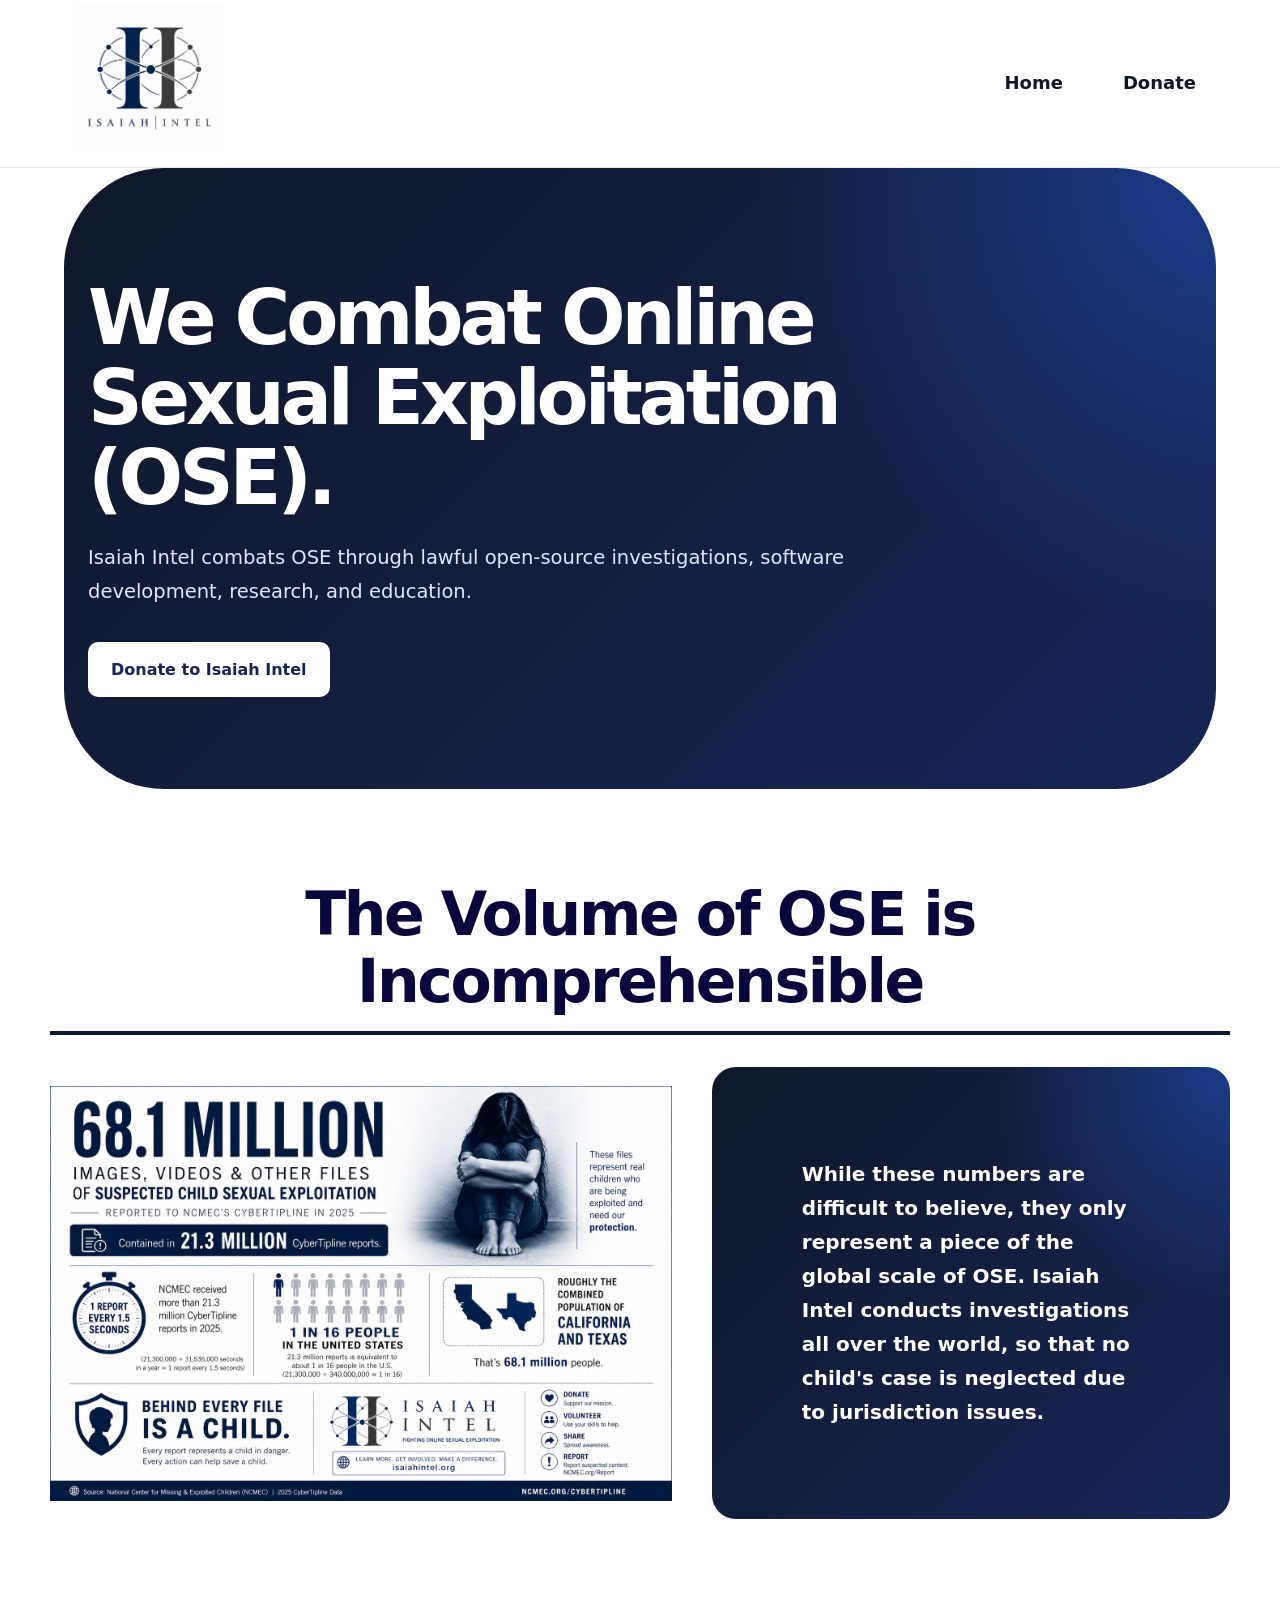
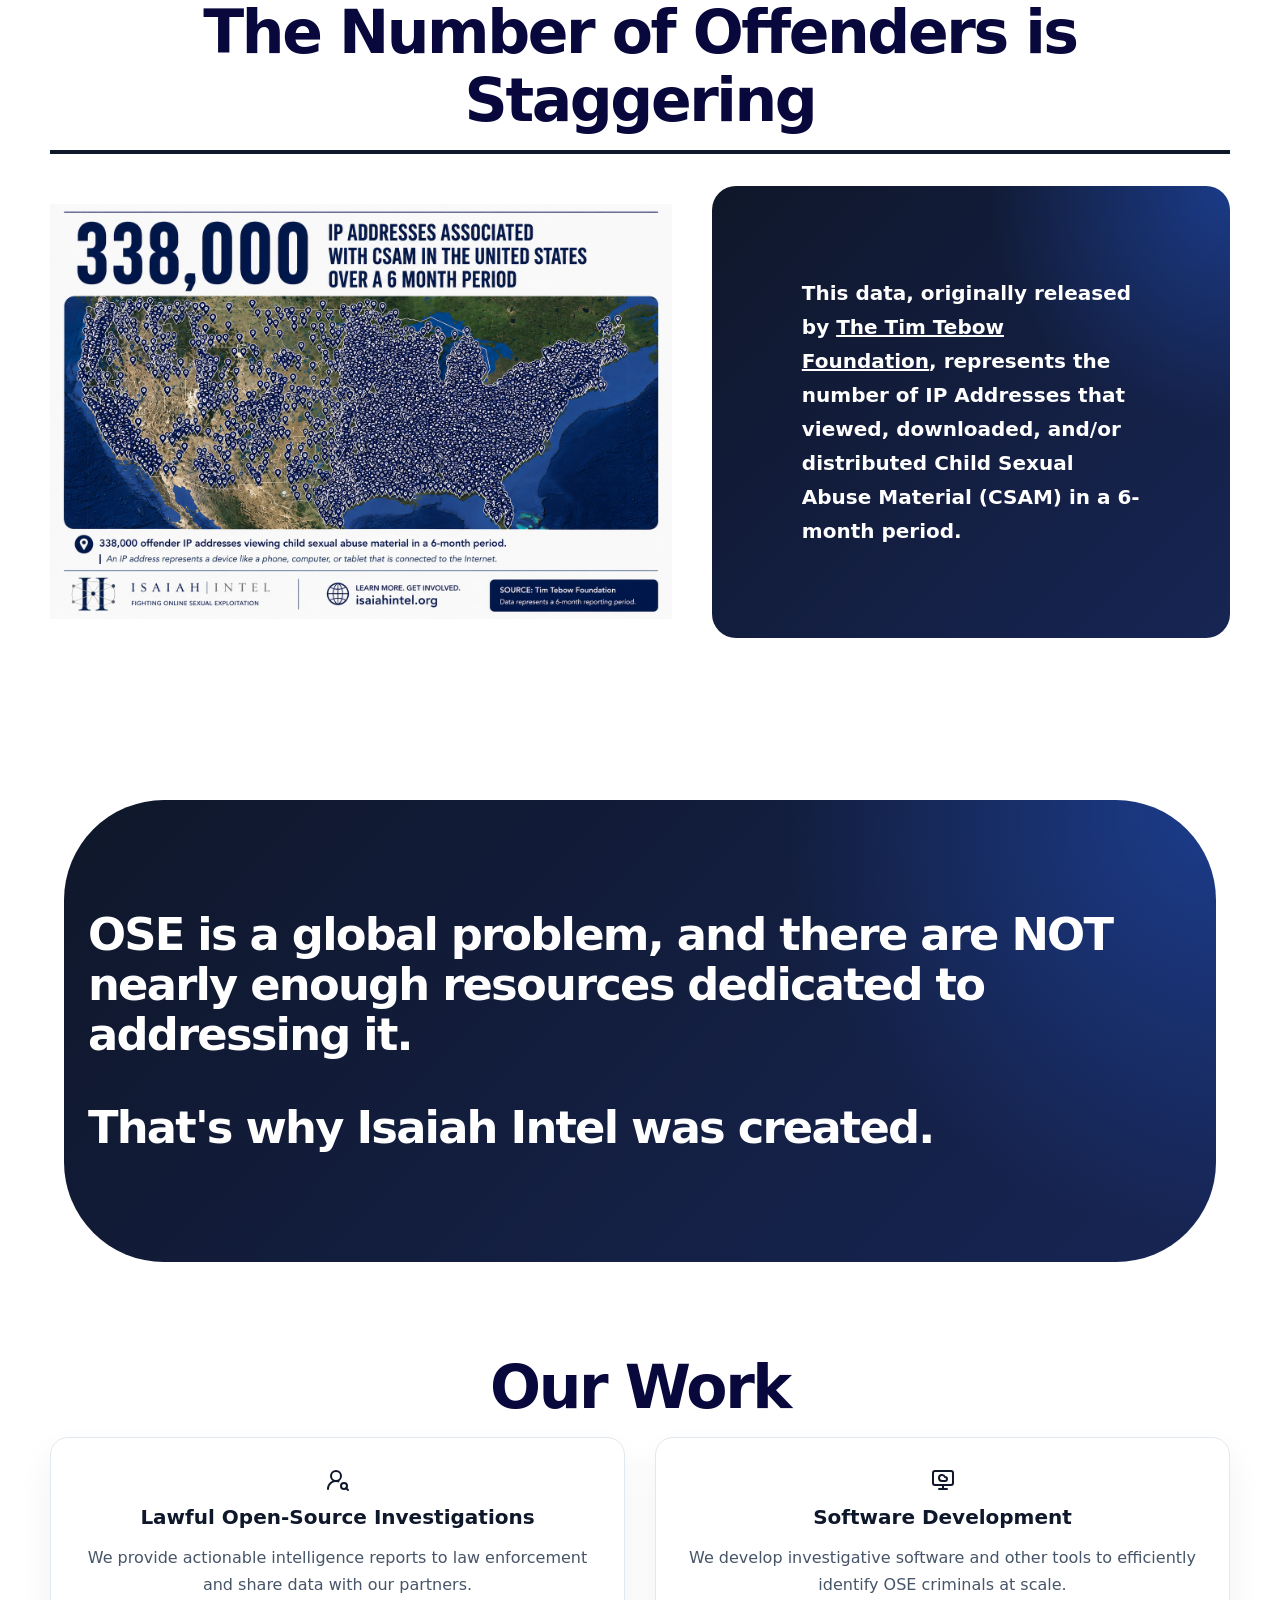
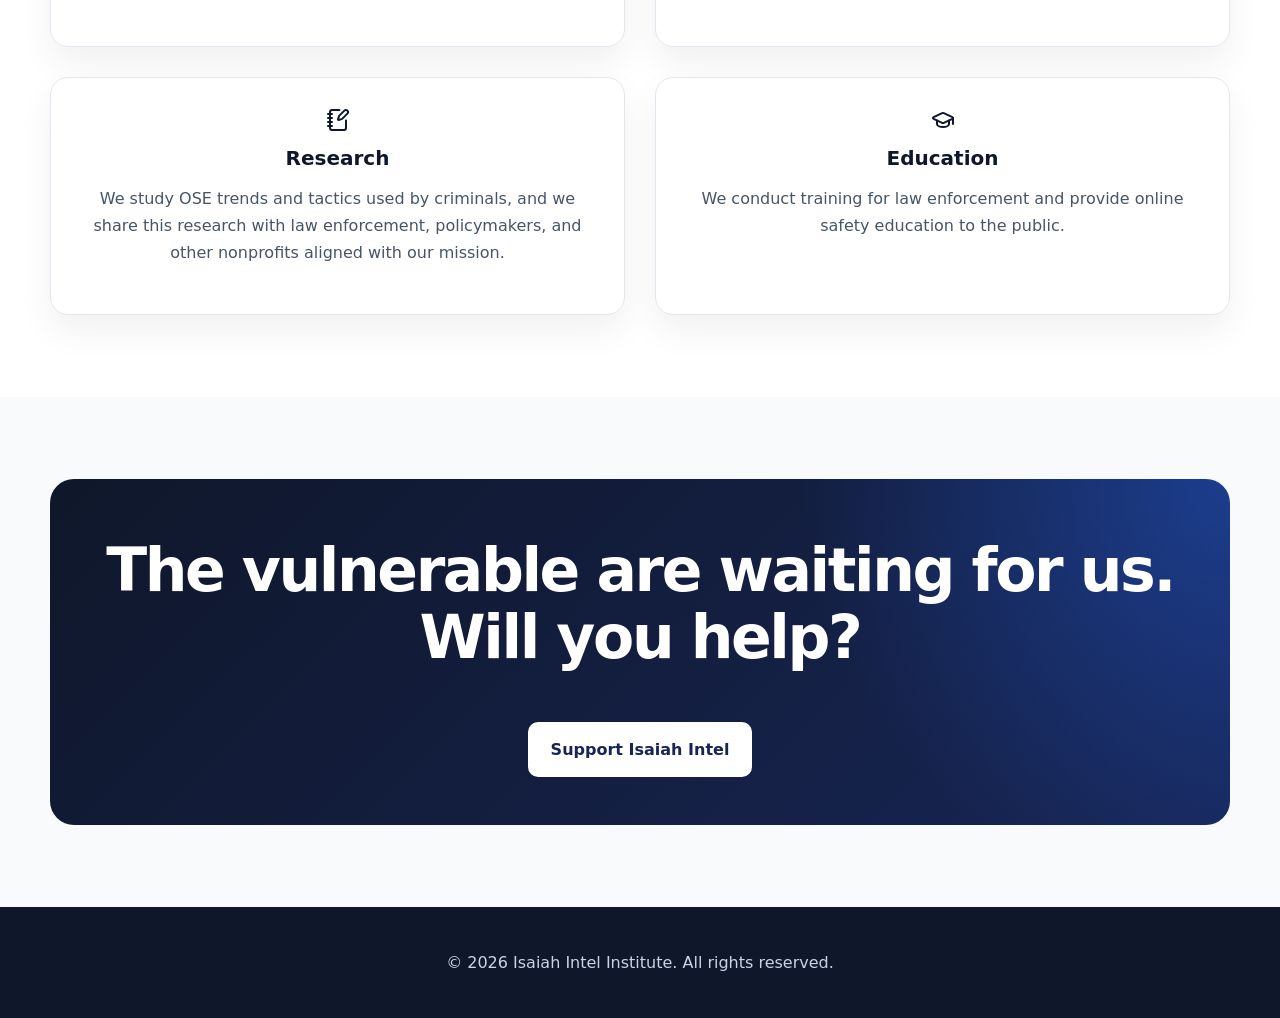
<file: index.html>
<!DOCTYPE html>
<html lang="en">
<head>
  <meta charset="UTF-8" />
  <meta name="viewport" content="width=device-width, initial-scale=1.0" />
  <title>Isaiah Intel | Fighting OSE</title>
  <link rel="stylesheet" href="styles.css" />
  <link rel="icon" type="image/png" href="img/ii_favicon.jpg">
</head>
<body>

<header class="navbar">
  <div class="nav-inner">
    <a class="logo" href="index.html">
      <img src="img/ii_logo.png" alt="Isaiah Intel Logo" class="logo-img" width="150" height="150">
    </a>
    <nav class="nav-links">
      <a href="index.html">Home</a>
      <a href="donate_temp.html">Donate</a>
    </nav>
  </div>
</header>

<section class="hero">
  <div class="hero-inner">
    <h1>We Combat Online Sexual Exploitation (OSE).</h1>
    <p>
      Isaiah Intel combats OSE through lawful open-source investigations, software development, research, and education.
    </p>
    <a href="donate_temp.html" class="btn">Donate to Isaiah Intel</a>
  </div>
</section>

<section class="section">
  <div class="container">

    <h2 class="problem-heading">The Volume of OSE is Incomprehensible</h2>
    
    <div class="problem-row">
        <div class="problem-image">
          <img 
            src="img/ncmec_2025_stats.png" 
            alt="68.1 million infographic"
          >
        </div>

        <div class="problem-text">
          <h3>While these numbers are difficult to believe, they only represent a piece of the global scale of OSE.
            Isaiah Intel conducts investigations all over the world, so that no child's case is neglected due to jurisdiction issues.
          </h3>
        </div>
    </div>
    
    <h2 class="problem-heading">The Number of Offenders is Staggering</h2>

    <div class="problem-row">
      <div class="problem-img">
        <img
          src="img/ii_red_dot_map.png"
          alt="red dot map"
        >
      </div>

      <div class="problem-text">
        <h3>This data, originally released by <a href="https://timtebowfoundation.org/" target="_blank">The Tim Tebow Foundation</a>, represents the number of IP Addresses that viewed, downloaded, and/or distributed Child Sexual Abuse Material (CSAM) in a 6-month period.</h3>
      </div>
    </div>
        

    </div>
</section>

<section class="hero">
  <div class="hero-inner">
    <h2>OSE is a global problem, and there are <strong>NOT</strong> nearly enough resources dedicated to addressing it.</h2>
    <br>
      <h2>That's why Isaiah Intel was created.</h2>
  </div>
</section>

<section class="section">
  <div class="container">
    <h2>Our Work</h2>

    <div class="card-grid">
      <div class="card">
        <svg xmlns="http://www.w3.org/2000/svg" width="24" height="24" viewBox="0 0 24 24" fill="none" stroke="currentColor" stroke-width="2" stroke-linecap="round" stroke-linejoin="round" class="lucide lucide-user-round-search-icon lucide-user-round-search"><circle cx="10" cy="8" r="5"/><path d="M2 21a8 8 0 0 1 10.434-7.62"/><circle cx="18" cy="18" r="3"/><path d="m22 22-1.9-1.9"/></svg>
        <h3>Lawful Open-Source Investigations</h3>
        <p>We provide actionable intelligence reports to law enforcement and share data with our partners.</p>
      </div>

      <div class="card">
        <svg xmlns="http://www.w3.org/2000/svg" width="24" height="24" viewBox="0 0 24 24" fill="none" stroke="currentColor" stroke-width="2" stroke-linecap="round" stroke-linejoin="round" class="lucide lucide-monitor-cloud-icon lucide-monitor-cloud"><path d="M11 13a3 3 0 1 1 2.83-4H14a2 2 0 0 1 0 4z"/><path d="M12 17v4"/><path d="M8 21h8"/><rect x="2" y="3" width="20" height="14" rx="2"/></svg>
        <h3>Software Development</h3>
        <p>We develop investigative software and other tools to efficiently identify OSE criminals at scale.</p>
      </div>

      <div class="card">
        <svg xmlns="http://www.w3.org/2000/svg" width="24" height="24" viewBox="0 0 24 24" fill="none" stroke="currentColor" stroke-width="2" stroke-linecap="round" stroke-linejoin="round" class="lucide lucide-notebook-pen-icon lucide-notebook-pen"><path d="M13.4 2H6a2 2 0 0 0-2 2v16a2 2 0 0 0 2 2h12a2 2 0 0 0 2-2v-7.4"/><path d="M2 6h4"/><path d="M2 10h4"/><path d="M2 14h4"/><path d="M2 18h4"/><path d="M21.378 5.626a1 1 0 1 0-3.004-3.004l-5.01 5.012a2 2 0 0 0-.506.854l-.837 2.87a.5.5 0 0 0 .62.62l2.87-.837a2 2 0 0 0 .854-.506z"/></svg>
        <h3>Research</h3>
        <p>We study OSE trends and tactics used by criminals, and we share this research with law enforcement, policymakers, and other nonprofits aligned with our mission.</p>        
      </div>

      <div class="card">
        <svg xmlns="http://www.w3.org/2000/svg" width="24" height="24" viewBox="0 0 24 24" fill="none" stroke="currentColor" stroke-width="2" stroke-linecap="round" stroke-linejoin="round" class="lucide lucide-graduation-cap-icon lucide-graduation-cap"><path d="M21.42 10.922a1 1 0 0 0-.019-1.838L12.83 5.18a2 2 0 0 0-1.66 0L2.6 9.08a1 1 0 0 0 0 1.832l8.57 3.908a2 2 0 0 0 1.66 0z"/><path d="M22 10v6"/><path d="M6 12.5V16a6 3 0 0 0 12 0v-3.5"/></svg>
        <h3>Education</h3>
        <p>We conduct training for law enforcement and provide online safety education to the public.</p>        
      </div>
    </div>
  </div>
</section>

<section class="section light-section">
  <div class="container">
    <div class="cta">
      <h2>The vulnerable are waiting for us. <br>
        Will you help?</h2>
      <a href="donate_temp.html" class="btn">Support Isaiah Intel</a>
    </div>
  </div>
</section>

<footer class="footer">
  <p>© 2026 Isaiah Intel Institute. All rights reserved.</p>
</footer>

</body>
</html>
</file>
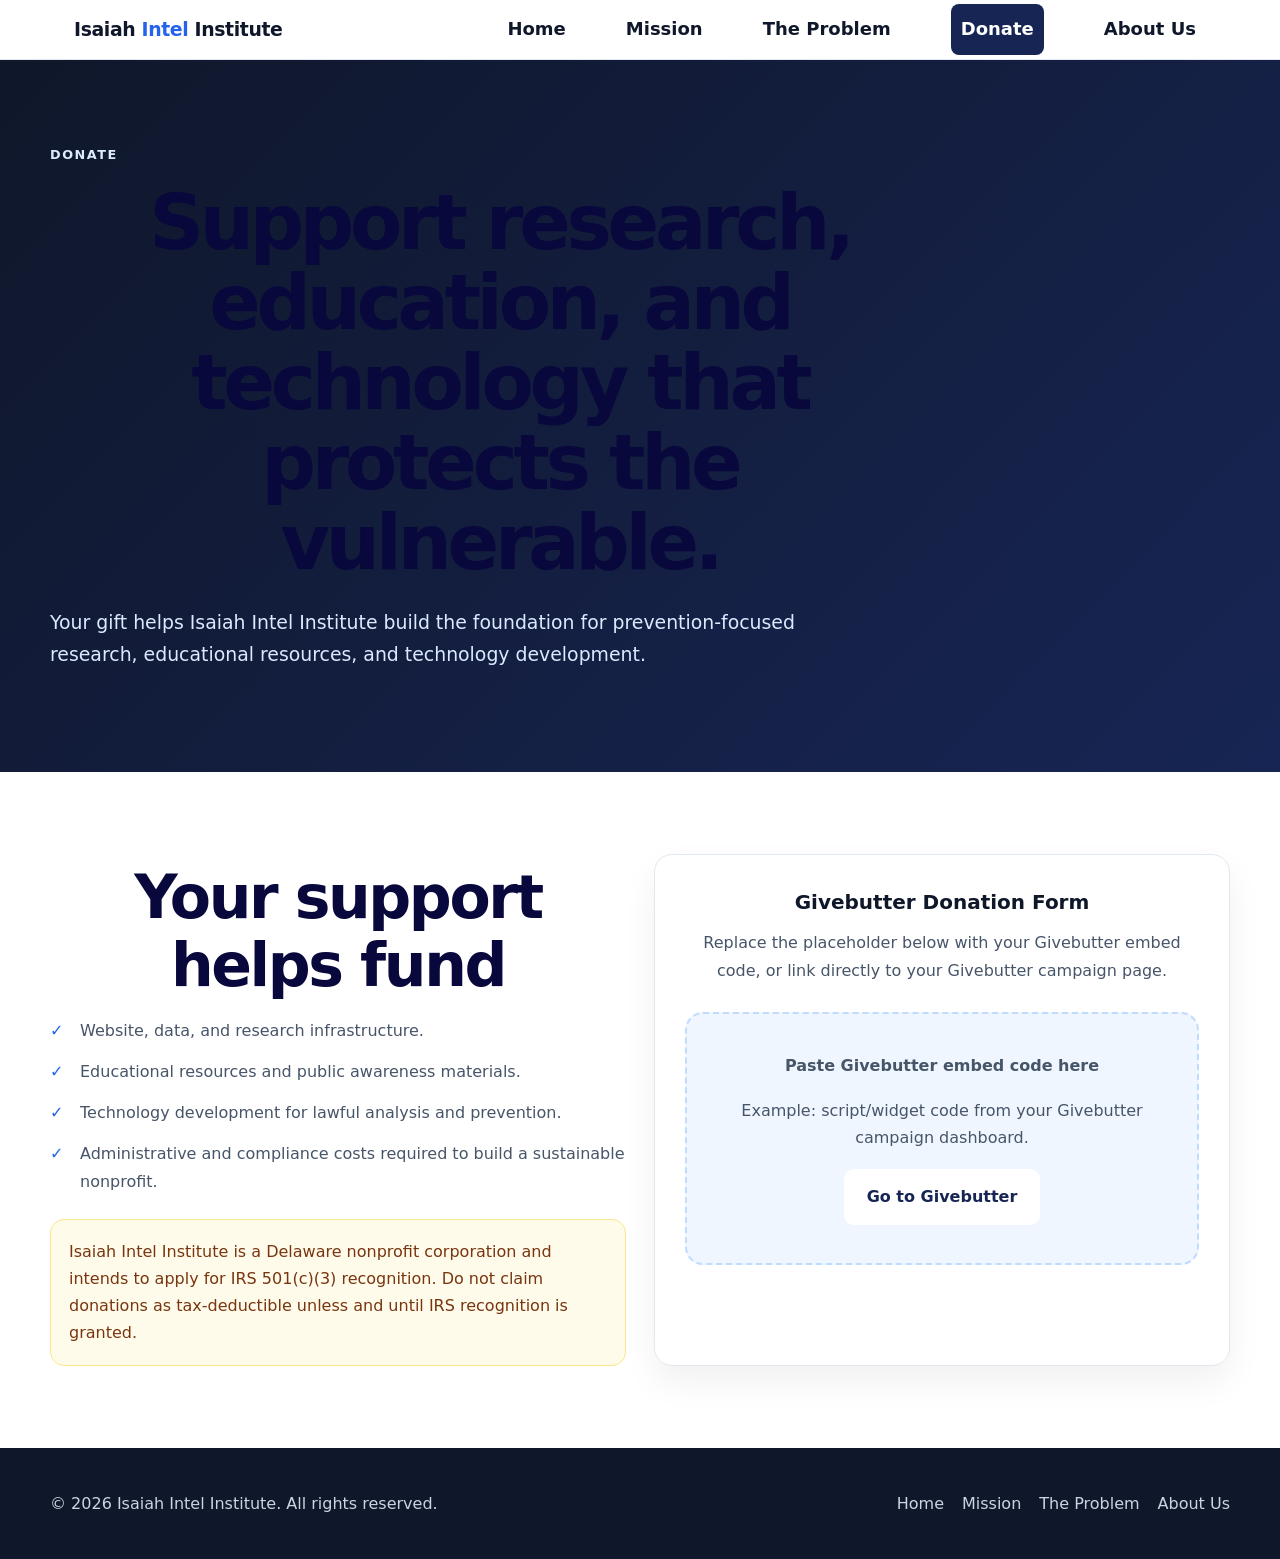
<file: donate.html>
<!DOCTYPE html>
<html lang="en">
<head>
  <meta charset="UTF-8" />
  <meta name="viewport" content="width=device-width, initial-scale=1.0" />
  <title>Donate | Isaiah Intel Institute</title>
  <meta name="description" content="Support Isaiah Intel Institute's work to combat online sexual exploitation through research, education, and technology development." />
  <link rel="stylesheet" href="styles.css" />
</head>
<body>
  <header class="navbar">
    <div class="nav-inner">
      <a class="logo" href="index.html">Isaiah <span>Intel</span> Institute</a>
      <nav class="nav-links" aria-label="Main navigation">
        <a href="index.html">Home</a>
        <a href="mission.html">Mission</a>
        <a href="problem.html">The Problem</a>
        <a class="active nav-cta" href="donate.html">Donate</a>
        <a href="about.html">About Us</a>
      </nav>
    </div>
  </header>

  <main>
    <section class="page-hero">
      <div class="container">
        <div class="eyebrow">Donate</div>
        <h1>Support research, education, and technology that protects the vulnerable.</h1>
        <p>
          Your gift helps Isaiah Intel Institute build the foundation for prevention-focused research,
          educational resources, and technology development.
        </p>
      </div>
    </section>

    <section class="section">
      <div class="container grid-2">
        <div>
          <h2>Your support helps fund</h2>
          <ul class="list">
            <li>Website, data, and research infrastructure.</li>
            <li>Educational resources and public awareness materials.</li>
            <li>Technology development for lawful analysis and prevention.</li>
            <li>Administrative and compliance costs required to build a sustainable nonprofit.</li>
          </ul>
          <div class="notice">
            <p>
              Isaiah Intel Institute is a Delaware nonprofit corporation and intends to apply for IRS 501(c)(3) recognition.
              Do not claim donations as tax-deductible unless and until IRS recognition is granted.
            </p>
          </div>
        </div>
        <div class="card">
          <h3>Givebutter Donation Form</h3>
          <p>
            Replace the placeholder below with your Givebutter embed code, or link directly to your Givebutter campaign page.
          </p>
          <div class="embed-placeholder">
            <p><strong>Paste Givebutter embed code here</strong></p>
            <p>Example: script/widget code from your Givebutter campaign dashboard.</p>
            <a class="btn" href="https://givebutter.com/" target="_blank" rel="noopener">Go to Givebutter</a>
          </div>
        </div>
      </div>
    </section>
  </main>

  <footer class="footer">
    <div class="footer-inner">
      <p>© 2026 Isaiah Intel Institute. All rights reserved.</p>
      <div class="footer-links">
        <a href="index.html">Home</a>
        <a href="mission.html">Mission</a>
        <a href="problem.html">The Problem</a>
        <a href="about.html">About Us</a>
      </div>
    </div>
  </footer>
</body>
</html>
</file>
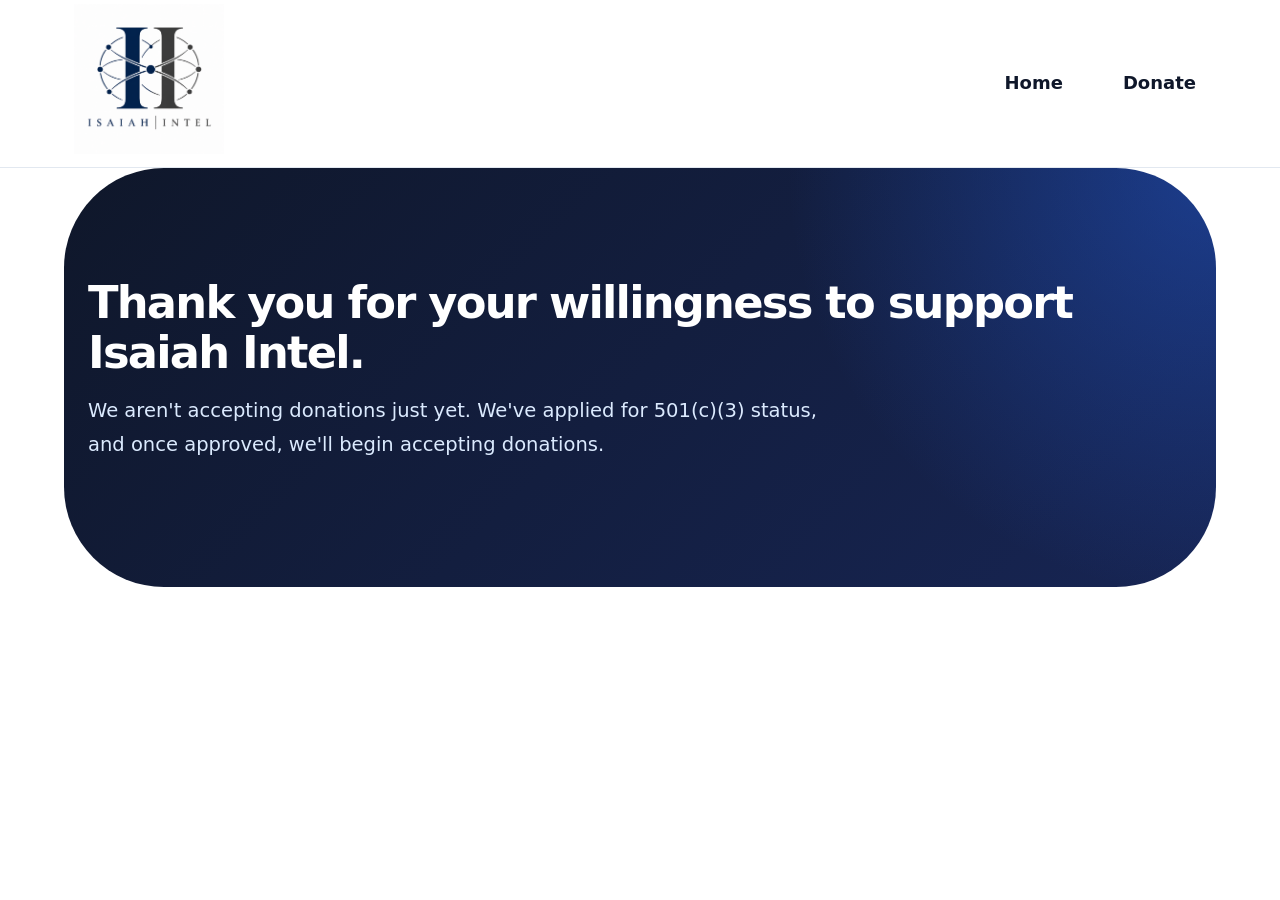
<file: donate_temp.html>
<!DOCTYPE html>
<html lang="en">
<head>
  <meta charset="UTF-8" />
  <meta name="viewport" content="width=device-width, initial-scale=1.0" />
  <title>Isaiah Intel | Fighting OSE</title>
  <link rel="stylesheet" href="styles.css" />
  <link rel="icon" type="image/png" href="img/ii_favicon.jpg">
</head>
<body>

<header class="navbar">
  <div class="nav-inner">
    <a class="logo" href="index.html">
      <img src="img/ii_logo.png" alt="Isaiah Intel Logo" class="logo-img" width="150" height="150">
    </a>
    <nav class="nav-links">
      <a href="index.html">Home</a>
      <a href="donate_temp.html">Donate</a>
    </nav>
  </div>
</header>

<body>
  <div class="hero">
    <h2>Thank you for your willingness to support Isaiah Intel.</h2>
      <p>We aren't accepting donations just yet. We've applied for 501(c)(3) status, and once approved, we'll begin accepting donations.</p>
  </div>
</body>
</file>
<file: styles.css>
:root {
  --navy: #0f172a;
  --navy-2: #172554;
  --blue: #2563eb;
  --blue-dark: #1d4ed8;
  --sky: #dbeafe;
  --light-blue: #eff6ff;
  --slate: #475569;
  --muted: #64748b;
  --border: #e2e8f0;
  --light: #f8fafc;
  --white: #ffffff;
  --gold: #f59e0b;
}

* {
  margin: 0;
  padding: 0;
  box-sizing: border-box;
}

html {
  scroll-behavior: smooth;
}

body {
  font-family: Inter, system-ui, -apple-system, BlinkMacSystemFont, "Segoe UI", sans-serif;
  color: var(--navy);
  background: var(--white);
  line-height: 1.7;
}

a {
  color: inherit;
}

.navbar {
  background: rgba(255, 255, 255, 0.96);
  backdrop-filter: blur(10px);
  border-bottom: 1px solid var(--border);
  position: sticky;
  top: 0;
  z-index: 100;
}

.nav-inner {
  max-width: 1180px;
  margin: 0 auto;
  padding: 18px 24px;
  display: flex;
  justify-content: space-between;
  align-items: center;
  gap: 24px;
}

.logo {
  text-decoration: none;
  font-weight: 850;
  font-size: 1.18rem;
  letter-spacing: -0.02em;
}

.logo span {
  color: var(--blue);
}

.nav-links {
  display: flex;
  align-items: center;
  gap: 60px;
  margin-right: 10px;
}

.nav-links a {
  text-decoration: none;
  font-weight: 650;
  color: var(--navy);
  font-size: 10px;
}

.nav-links a:hover,
.nav-links a.active {
  background-color: var(--navy-2);
  color: white;
  border-radius: 8px;
  padding: 10px;
}

.hero {
  background: radial-gradient(circle at top right, rgba(37,99,235,0.42), transparent 35%), linear-gradient(135deg, var(--navy), var(--navy-2));
  color: white;
  padding: 110px 24px 92px;
  border-radius: 100px;
  width: 90%;
  margin: 0 auto;
}

.hero-inner,
.container {
  max-width: 1180px;
  margin: 0 auto;
}

.container h1 {
  font-size: clamp(3rem, 8vw, 100px);
  color: rgb(8, 8, 60);
  text-align: center;
}

.container h2 {
  font-size: clamp(3rem, 8vw, 60px);
  color: rgb(8, 8, 60);
  text-align: center;
  margin-top: 10px;
}

.container img {
  max-width: clamp(3rem, 80vw, 700px);
  display: block;
  height: auto;
  margin-left: auto;
  margin-right: auto;
  margin-bottom: 100px;
  background-color: radial-gradient(circle at top right, rgba(37,99,235,0.42), transparent 35%), linear-gradient(135deg, var(--navy), var(--navy-2));
}

.eyebrow {
  color: var(--sky);
  font-weight: 800;
  text-transform: uppercase;
  letter-spacing: 0.12em;
  font-size: 0.8rem;
  margin-bottom: 18px;
}

.hero h1,
.page-hero h1 {
  font-size: clamp(2.4rem, 6vw, 4.75rem);
  line-height: 1.05;
  letter-spacing: -0.055em;
  max-width: 900px;
  margin-bottom: 24px;
}

.hero p {
  font-size: 1.22rem;
  max-width: 760px;
  color: #dbeafe;
  margin-bottom: 34px;
}

.button-row {
  display: flex;
  align-items: center;
  gap: 14px;
  flex-wrap: wrap;
}

.btn {
  display: inline-block;
  background: var(--white);
  color: var(--navy-2);
  padding: 13px 22px;
  border-radius: 10px;
  text-decoration: none;
  font-weight: 800;
  border: 1px solid transparent;
}

.btn:hover {
  background: gray;
}

.btn-secondary {
  background: white;
  color: var(--navy);
}

.btn-secondary:hover {
  background: var(--light-blue);
}

.btn-outline {
  background: transparent;
  color: white;
  border-color: rgba(255, 255, 255, 0.45);
}

.btn-outline:hover {
  background: rgba(255,255,255,0.12);
}

.cta .btn {
  display: block;
  width: fit-content;
  margin: 50px auto 0;
}

.cta h2 {
  color: white;
}

.cta p {
  display: block;
  width: fit-content;
  margin: 0 auto;
}

.section {
  padding: 82px 24px;
}

.section-sm {
  padding: 58px 24px;
}

.light-section {
  background: var(--light);
}

.section-header {
  max-width: 780px;
  margin-bottom: 34px;
}

.center {
  text-align: center;
  margin-left: auto;
  margin-right: auto;
}

h2 {
  font-size: clamp(2rem, 3.5vw, 3rem);
  line-height: 1.12;
  letter-spacing: -0.04em;
  margin-bottom: 16px;
}

h3 {
  font-size: 1.25rem;
  margin-bottom: 10px;
}

p {
  color: var(--slate);
  margin-bottom: 18px;
}

.lead {
  font-size: 1.14rem;
  color: var(--slate);
}

.grid-3 {
  display: grid;
  grid-template-columns: repeat(3, 1fr);
  gap: 24px;
}

.grid-2 {
  display: grid;
  grid-template-columns: repeat(2, 1fr);
  gap: 28px;
}

.card-grid {
  display: grid;
  grid-template-columns: repeat(2, 1fr);
  gap: 30px;
}

.card {
  background: var(--white);
  border: 1px solid var(--border);
  border-radius: 18px;
  padding: 30px;
  box-shadow: 0 16px 35px rgba(15, 23, 42, 0.06);
  text-align: center;
}

.card-icon {
  width: 44px;
  height: 44px;
  border-radius: 12px;
  background: var(--light-blue);
  color: var(--blue);
  display: flex;
  align-items: center;
  justify-content: center;
  font-weight: 900;
  margin-bottom: 18px;
}

.stat-band {
  background: var(--navy);
  color: white;
  border-radius: 22px;
  padding: 38px;
  display: grid;
  grid-template-columns: repeat(3, 1fr);
  gap: 24px;
}

.stat strong {
  display: block;
  font-size: 2.1rem;
  letter-spacing: -0.04em;
  margin-bottom: 4px;
}

.stat span {
  color: #cbd5e1;
}

.page-hero {
  background: linear-gradient(135deg, var(--navy), var(--navy-2));
  color: white;
  padding: 84px 24px;
}

.page-hero p {
  color: #dbeafe;
  max-width: 780px;
  font-size: 1.18rem;
}

.list {
  list-style: none;
  margin-top: 18px;
}

.list li {
  padding-left: 30px;
  position: relative;
  margin-bottom: 14px;
  color: var(--slate);
}

.list li::before {
  content: "✓";
  position: absolute;
  left: 0;
  color: var(--blue);
  font-weight: 900;
}

.cta {
  background: radial-gradient(circle at top right, rgba(37,99,235,0.42), transparent 35%), linear-gradient(135deg, var(--navy), var(--navy-2));
  border-radius: 24px;
  padding: 48px;
  text-align: center;
  color: white;
}

/*background: linear-gradient(135deg, var(--light-blue), #ffffff); */

.notice {
  background: #fffbeb;
  border: 1px solid #fde68a;
  color: #78350f;
  padding: 18px;
  border-radius: 14px;
  margin-top: 24px;
}

.notice p {
  color: #78350f;
  margin: 0;
}

.embed-placeholder {
  border: 2px dashed #bfdbfe;
  background: var(--light-blue);
  border-radius: 18px;
  padding: 38px;
  text-align: center;
  margin-top: 28px;
}

.footer {
  background: var(--navy);
  color: white;
  padding: 42px 24px;
  text-align: center;
}

.footer-inner {
  max-width: 1180px;
  margin: 0 auto;
  display: flex;
  justify-content: space-between;
  gap: 24px;
  align-items: center;
}

.footer p,
.footer a {
  color: #cbd5e1;
  text-decoration: none;
  margin: 0;
}

.footer-links {
  display: flex;
  gap: 18px;
  flex-wrap: wrap;
}

.nav-links a {
  font-size: large;
}

.nav-inner {
  padding: 4px 24px;
}

@media (max-width: 850px) {
  .nav-inner,
  .footer-inner {
    flex-direction: column;
    text-align: center;
  }

  .nav-links {
    flex-wrap: wrap;
    justify-content: center;
    gap: 12px 18px;
  }

  .grid-3,
  .grid-2,
  .stat-band {
    grid-template-columns: 1fr;
  }

  .hero {
    padding: 78px 22px;
  }

  .section {
    padding: 62px 22px;
  }

  .cta-box {
    padding: 32px 22px;
  }
}

.card img {
  width: 100%;
  max-width: 700px;

}

.problem-text h2 {
  margin-bottom: 18px;
}

.problem-text h3 {
  height: 100%;
  margin: 0;
  padding: 90px;
  background: radial-gradient(circle at top right, rgba(37,99,235,0.42), transparent 35%), linear-gradient(135deg, var(--navy), var(--navy-2));
  color: white;
  border-radius: 24px;
}

.problem-row {
  display: grid;
  gap: 40px;
  grid-template-columns: 1.2fr 1fr;
  align-items: center;
  margin-bottom: 80px;
}

.problem-row img {
  width: 100%;
  max-width: none;
  height: auto;
  margin: 0;
}

.problem-heading {
  border-bottom: 4px solid var(--navy);
  padding-bottom: 16px;
  margin-bottom: 32px;
}

@media (max-width: 850px) {
  /* Navigation */

  .nav-inner {
    flex-direction: column;
    padding: 12px 18px;
    gap: 10px;
  }

  .nav-links {
    width: 100%;
    margin-right: 0;
    gap: 8px;
    justify-content: center;
    flex-wrap: wrap;
  }

  .nav-links a {
    font-size: 0.9rem;
    padding: 7px 9px;
    border-radius: 8px;
  }

  .nav-links a:hover,
  .nav-links a.active {
    padding: 7px 9px;
  }

  /* General layout */

  .container,
  .hero-inner {
    width: 100%;
  }

  .section {
    padding: 50px 18px;
  }

  .section-sm {
    padding: 42px 18px;
  }

  /* Hero */

  .hero {
    width: calc(100% - 24px);
    padding: 60px 22px;
    border-radius: 32px;
  }

  .hero h1,
  .page-hero h1 {
    font-size: clamp(2.2rem, 11vw, 3.5rem);
    line-height: 1.08;
    letter-spacing: -0.04em;
  }

  .hero p {
    font-size: 1rem;
  }

  .button-row {
    align-items: stretch;
  }

  .button-row .btn {
    width: 100%;
    text-align: center;
  }

  /* Page headings */

  .container h1 {
    font-size: clamp(2.4rem, 12vw, 4rem);
    line-height: 1.05;
  }

  .container h2 {
    font-size: clamp(2rem, 9vw, 3rem);
    line-height: 1.12;
  }

  /* Images */

  .container img {
    width: 100%;
    max-width: 100%;
    margin-bottom: 50px;
  }

  /* Cards and grids */

  .grid-3,
  .grid-2,
  .card-grid,
  .stat-band {
    grid-template-columns: 1fr;
  }

  .card-grid {
    gap: 20px;
  }

  .card {
    padding: 24px 20px;
  }

  /* Problem section */

  .problem-row {
    grid-template-columns: 1fr;
    gap: 24px;
    margin-bottom: 50px;
  }

  .problem-text h3 {
    height: auto;
    padding: 36px 24px;
    border-radius: 18px;
  }

  .problem-heading {
    margin-bottom: 24px;
  }

  /* CTA */

  .cta {
    padding: 36px 22px;
    border-radius: 20px;
  }

  .cta p {
    width: auto;
  }

  /* Footer */

  .footer-inner {
    flex-direction: column;
    text-align: center;
  }

  .footer-links {
    justify-content: center;
  }
}
</file>
